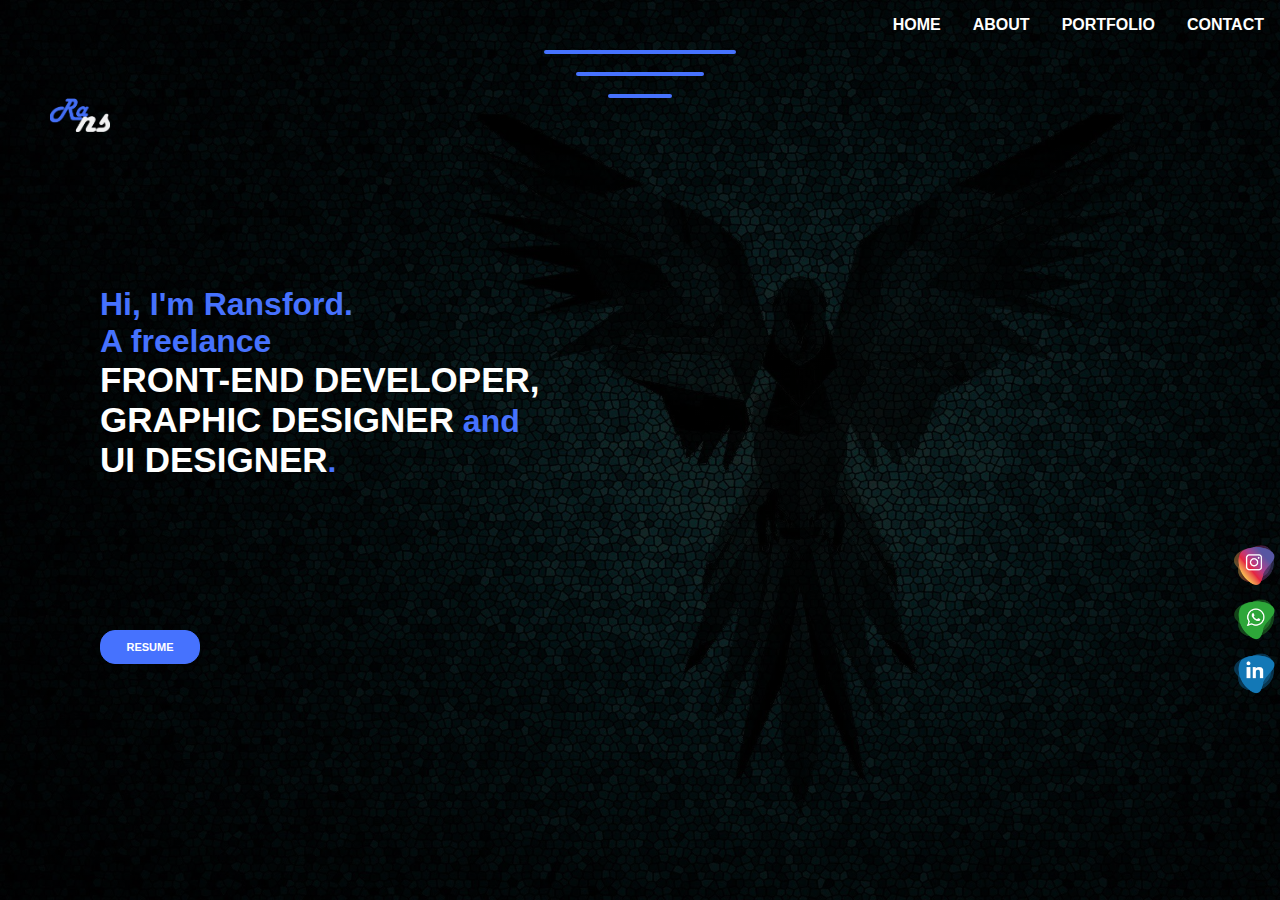
<file: index.html>
<!DOCTYPE html>
<html lang="en">
  <head>
    <meta charset="UTF-8" />
    <meta name="author" content="Boakye Ransford" />
    <meta name="viewport" content="width=device-width, initial-scale=1.0" />
    <link rel="stylesheet" href="portfoliostyle.css" />
    <link
      rel="shortcut icon"
      href="images/newlogo2_1.ico"
      type="image/x-icon"
    />
    <title>Ransford's Portfolio</title>
  </head>
  <body>
    <section id="header">
      <img id="menuBtn" src="images/menu2.jpg" />
      <div class="nav-bar">
        <ul class="nav-list">
          <li><a href="#">CONTACT</a></li>

          <li class="dropdown">
            <a class="dropbtn" href="#">PORTFOLIO</a>
            <div class="dropdown-content">
              <a id="bttn" href="#">Web Development</a>
              <a id="bttn" href="#">Graphic Design</a>
              <a id="bttn" href="#">UI/UX</a>
            </div>
          </li>

          <li><a href="about.html">ABOUT</a></li>

          <li>
            <a href="#header">HOME</a>
          </li>
        </ul>
      </div>
      <div class="lines">
        <hr id="ha" />
        <br />
        <hr id="hb" />
        <br />
        <hr id="hc" />
      </div>

      <a href="#header"> <img id="logo" src="images/newlogo.png" /></a>
      <div class="header-text">
        <h1>
          Hi, I'm Ransford.<br />
          A freelance<br />
          <span>FRONT-END DEVELOPER,</span><br /><span>GRAPHIC DESIGNER</span>
          and<br />
          <span>UI DESIGNER</span>.
        </h1>
      </div>
      <a href="about.html" >
        <button class="button" onclick="windows.location.href='about.html'">
          RESUME
        </button>
      </a>

      <div class="socials">
        <ul>
          <li>
            <a href="#"><img src="images/instagram-icon.png" /></a>
          </li>
          <li>
            <a href="#"><img src="images/whatsapp-icon.png" /></a>
          </li>
          <li>
            <a href="#"><img src="images/linkedin-icon.png" /></a>
          </li>
        </ul>
      </div>
    </section>

    <nav id="sideNav">
      <ul>
        <li><a href="index.html">HOME</a></li>

        <li><a href="about.html">ABOUT</a></li>

        <li><a href="#port">PORTFOLIO</a></li>

        <li><a href="#contact">CONTACT</a></li>
      </ul>

      <img id="logo" src="images/newlogo.png"  style="background-color: black;"></a>
    </nav>

    <script>
      var sideNav = document.getElementById("sideNav");
      var menuBtn = document.getElementById("menuBtn");

      menuBtn.onclick = function () {
        if (sideNav.style.right == "-550px") {
          sideNav.style.right = "0";
        } else {
          sideNav.style.right = "-550px";
        }
      };
    </script>
  </body>
</html>
</file>
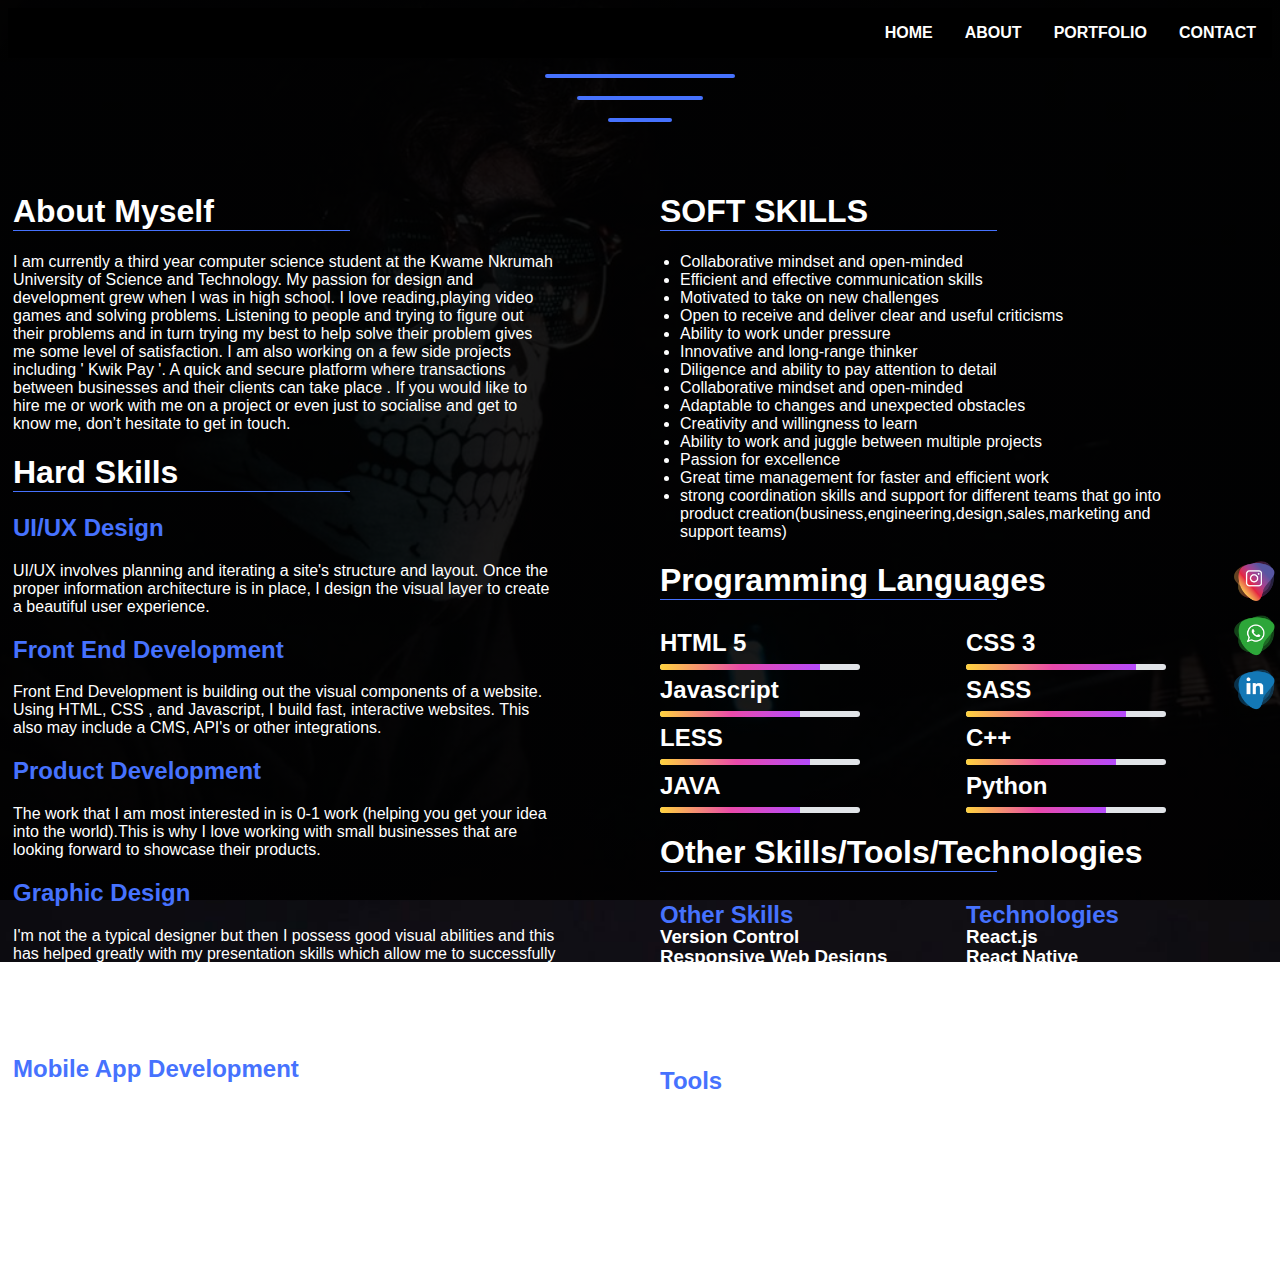
<file: about.html>
<!DOCTYPE >
<html>
  <head>
    <meta charset="UTF-8" />
    <meta name="author" content="Boakye Ransford" />
    <meta name="viewport" content="width=device-width, initial-scale=1.0" />
    <link rel="stylesheet" href="css/about.css" />
    <link
      rel="shortcut icon"
      href="/own/Portfolio/images/newlogo2_1.ico"
      type="image/x-icon"
    />
  </head>
  <body>
    <section id="header">
      <img id="menuBtn" src="images/menu2.jpg" />
      <div class="nav-bar">
        <ul class="nav-list">
          <li><a href="#">CONTACT</a></li>

          <li class="dropdown">
            <a class="dropbtn" href="#">PORTFOLIO</a>
            <div class="dropdown-content">
              <a id="bttn" href="#">Web Development</a>
              <a id="bttn" href="designs.html">Graphic Design</a>
              <a id="bttn" href="#">UI/UX</a>
            </div>
          </li>

          <li><a href="about.html">ABOUT</a></li>

          <li>
            <a href="index.html">HOME</a>
          </li>
        </ul>
      </div>
      <div class="lines">
        <hr id="ha" />
        <br />
        <hr id="hb" />
        <br />
        <hr id="hc" />
      </div>

      <div class="container">
        <div class="left-col">
          <h1>About Myself</h1>
          <p>
            I am currently a third year computer science student at the Kwame
            Nkrumah University of Science and Technology. My passion for design
            and development grew when I was in high school. I love
            reading,playing video games and solving problems. Listening to
            people and trying to figure out their problems and in turn trying my
            best to help solve their problem gives me some level of
            satisfaction. I am also working on a few side projects including 
            ' Kwik Pay '. A quick and secure platform where transactions between businesses
            and their clients can take place . If you would like to hire
            me or work with me on a project or even just to socialise and get to
            know me, don’t hesitate to get in touch.
          </p>

          <div id="hard-skills">
            <h1>Hard Skills</h1>
            <h2>UI/UX Design</h2>

            <p>
              UI/UX involves planning and iterating a site's structure and
              layout. Once the proper information architecture is in place, I
              design the visual layer to create a beautiful user experience.
            </p>
            <h2>Front End Development</h2>

            <p>
              Front End Development is building out the visual components of a
              website. Using HTML, CSS , and Javascript, I build fast,
              interactive websites. This also may include a CMS, API's or other
              integrations.
            </p>
            <h2>Product Development</h2>

            <p>
              The work that I am most interested in is 0-1 work (helping you get
              your idea into the world).This is why I love working with small
              businesses that are looking forward to showcase their products.
            </p>
            <h2>Graphic Design</h2>

            <p>
              I'm not the a typical designer but then I possess good visual
              abilities and this has helped greatly with my presentation skills
              which allow me to successfully present design ideas to
              stakeholders and even design teams. My strong conceptualization
              ability allows me to picture and then bring to life beautiful
              work. Finally you would mostly find me in stylesheets tweaking and
              creating fluent user experiences
            </p>
            <h2>Mobile App Development</h2>

            <p>
              The work that I am most interested in is 0-1 work (helping you get
              your idea into the world).This is why I love working with small
              businesses that are looking forward to showcase their products.
            </p>
            <br />
          </div>
        </div>
        <div class="right-col">
          <h1>SOFT SKILLS</h1>

          <ul>
            <li>Collaborative mindset and open-minded</li>
            <li>Efficient and effective communication skills</li>
            <li>Motivated to take on new challenges</li>
            <li>Open to receive and deliver clear and useful criticisms</li>
            <li>Ability to work under pressure</li>
            <li>Innovative and long-range thinker</li>
            <li>Diligence and ability to pay attention to detail</li>
            <li>Collaborative mindset and open-minded</li>
            <li>Adaptable to changes and unexpected obstacles</li>
            <li>Creativity and willingness to learn</li>
            <li>Ability to work and juggle between multiple projects</li>
            <li>Passion for excellence</li>
            <li>Great time management for faster and efficient work</li>
            <li>
              strong coordination skills and support for different teams that go
              into product creation(business,engineering,design,sales,marketing
              and support teams)
            </li>
          </ul>

          <!-------languages-------->
          <h1>Programming Languages</h1>
          <div class="skills-box">
            <div class="skills">
              <h2>HTML 5</h2>
              <div class="progress">
                <span class="progress-bar" style="width: 80%"></span>
              </div>
            </div>
            <div class="skills">
              <h2>CSS 3</h2>
              <div class="progress">
                <span class="progress-bar" style="width: 85%"></span>
              </div>
            </div>
            <div class="skills">
              <h2>Javascript</h2>
              <div class="progress">
                <span class="progress-bar" style="width: 70%"></span>
              </div>
            </div>
            <div class="skills">
              <h2>SASS</h2>
              <div class="progress">
                <span class="progress-bar" style="width: 80%"></span>
              </div>
            </div>
            <div class="skills">
              <h2>LESS</h2>
              <div class="progress">
                <span class="progress-bar" style="width: 75%"></span>
              </div>
            </div>
            <div class="skills">
              <h2>C++</h2>
              <div class="progress">
                <span class="progress-bar" style="width: 75%"></span>
              </div>
            </div>
            <div class="skills">
              <h2>JAVA</h2>
              <div class="progress">
                <span class="progress-bar" style="width: 70%"></span>
              </div>
            </div>
            <div class="skills">
              <h2>Python</h2>
              <div class="progress">
                <span class="progress-bar" style="width: 70%"></span>
              </div>
            </div>
          </div>

          <!-------Other Skills-------->

          <h1>Other Skills/Tools/Technologies</h1>
          <div class="skills-box">
            <div class="skills2">
              <h2>Other Skills</h2>
              <h3>Version Control</h3>
              <h3>Responsive Web Designs</h3>
              <h3>Web Performance Optimisation</h3>
              <h3>Logo Designs</h3>
              <h3>Vector Graphics</h3>
              <h3>Testing And Debugging</h3>
            </div>
            <div class="skills2">
              <h2>Technologies</h2>
              <h3>React.js</h3>
              <h3>React Native</h3>
              <h3>Word Press</h3>
              <h3>Git/Github</h3>

              <h3>Bootstrap</h3>
              <h3>AngularJs</h3>
            </div>
            <div class="skills2">
              <h2>Tools</h2>
              <h3>Adobe Photoshop</h3>
              <h3>Adobe Illustrator</h3>
              <h3>Adobe XD</h3>
              <h3>Figma</h3>
            </div>
          </div>
        </div>
      </div>

      <div class="socials">
        <ul>
          <li>
            <a href="#"><img src="images/instagram-icon.png" /></a>
          </li>
          <li>
            <a href="#"><img src="images/whatsapp-icon.png" /></a>
          </li>
          <li>
            <a href="#"><img src="images/linkedin-icon.png" /></a>
          </li>
        </ul>
      </div>
    </section>
    <nav id="sideNav">
      <ul>
        <li><a href="index.html">HOME</a></li>

        <li><a href="about.html">ABOUT</a></li>

        <li><a href="#port">PORTFOLIO</a></li>

        <li><a href="#features">CONTACT</a></li>
      </ul>
    </nav>

    <script>
      var sideNav = document.getElementById("sideNav");
      var menuBtn = document.getElementById("menuBtn");

      menuBtn.onclick = function () {
        if (sideNav.style.right == "-550px") {
          sideNav.style.right = "0";
        } else {
          sideNav.style.right = "-550px";
        }
      };
    </script>
  </body>
</html>
</file>
<file: portfoliostyle.css>
* {
  margin: 0;
  padding: 0;
  font-family: sans-serif;
}
#header {
  height: 100vh;
  background-image: linear-gradient(rgba(0, 0, 0, 0.7), rgba(0, 0, 0, 0.7)),
    url(images/nice.jpg);
  background-size: cover;
  background-repeat: no-repeat;
}
.nav-bar {
  margin-top: 0;
  position: sticky;
  top: 0;
}

.nav-list {
  margin-left: 0;
  list-style-type: none;
  overflow: hidden;
}
.nav-list li {
  float: right;
}
.nav-list li a {
  text-decoration: none;
  padding: 16px;
  color: white;
  font-weight: 600;
  display: block;
  transition: 0.5s;
}
#menuBtn {
  display: none;
}
#sideNav {
  display: none;
}
#ha {
  margin: auto;
  width: 15%;
  border: 0;
  border-top: 4px solid #4672fe;
  border-radius: 10px;
  transition: 0.5s;
  animation-duration: 4s;
  animation-name: haslidein;
  animation-iteration-count: infinite;
}
@keyframes haslidein {
  0% {
    width: 15%;
  }
  50% {
    width: 20%;
  }

  100% {
    width: 15%;
  }
}
#hb {
  margin: auto;
  width: 10%;
  border: 0;
  border-top: 4px solid #4672fe;
  border-radius: 10px;
  transition: 0.5s;
  animation-duration: 4s;
  animation-name: hbslidein;
  animation-iteration-count: infinite;
}
@keyframes hbslidein {
  0% {
    width: 10%;
  }
  50% {
    width: 15%;
  }

  100% {
    width: 10%;
  }
}
#hc {
  margin: auto;
  width: 5%;
  border: 0;
  border-top: 4px solid #4672fe;
  border-radius: 10px;
  transition: 0.5s;
  animation-duration: 4s;
  animation-name: hcslidein;
  animation-iteration-count: infinite;
}
@keyframes hcslidein {
  0% {
    width: 5%;
  }
  50% {
    width: 10%;
  }

  100% {
    width: 5%;
  }
}
.nav-list li a:hover {
  background-color: #4672fe;
  color: white;
}

.dropbtn {
  display: inline-block;
  color: white;
  text-align: center;
  padding: 14px 16px;
  text-decoration: none;
  transition: 0.5s;
}

li.dropdown {
  display: inline-block;
  transition: 0.5s;
}
.dropdown:hover .dropbtn {
  background-color: #4672fe;
  transition: 0.5s;
}
.dropdown-content {
  display: none;
  position: absolute;
  background-color: #4672fe;
  color: white;
  box-shadow: 0px 8px 16px 0px rgba(0, 0, 0, 0.2);
  z-index: 1;
  transition: 0.5s;
}

.dropdown-content a {
  display: block;
  text-align: left;
  transition: 0.5s;
}

.dropdown:hover .dropdown-content {
  display: block;
}
#bttn:hover {
  background-color: black;
  color: white;
}

#logo {
  width: 60px;
  margin: 0 50px 150px;
}

.header-text h1 {
  font-family: sans-serif;
  animation-duration: 3s;
  animation-name: slidein;
  animation-iteration-count: 1;
  color: #4672fe;
  margin-left: 100px;
  transition: 0.5s;
}
@keyframes slidein {
  0% {
    margin-left: -450px;
  }
  50% {
    margin-left: 300px;
  }

  100% {
    margin-left: 100px;
  }
}
.header-text span {
  color: white;
  font-size: 35px;
  font-variant: small-caps;
}
a:active li {
  background-color: #4672fe;
}
.button {
  margin: 150px auto auto 100px;
  padding: 10px 10px;
  font-size: 11px;
  width: 100px;
  border-radius: 15px;
  background-color: #4672fe;
  color: white;
  border: 1px solid #4672fe;
  cursor: pointer;
  font-weight: 600;
  font-family: sans-serif;
  transition: 0.5s;
  animation-duration: 3s;
  animation-name: buttonslidein;
  animation-iteration-count: 1;
}
@keyframes buttonslidein {
  0% {
    margin-left: -10000px;
  }
  100% {
    margin-left: 100px;
  }
}
.button:hover {
  background-color: white;
  border: 1px solid #4672fe;
  color: #4672fe;
}
.socials {
  position: fixed;
  top: 60%;
  right: 0%;
  animation-duration: 3s;
  animation-name: socialslidein;
  animation-iteration-count: 1;
}
@keyframes socialslidein {
  0% {
    top: 120%;
  }
  100% {
    top: 60%;
  }
}

.socials ul {
  list-style-type: none;
}

.socials img {
  width: 50px;
  transition: 0.5s;
}
.socials img:hover {
  width: 80px;
}

@media only screen and (max-width: 900px) {
  #header {
    background-position: center;
  }
  .nav-list li a {
    padding: 14px;
    font-size: 14px;
    font-weight: 550;
  }

  #logo {
    width: 60px;
    margin: 5px 50px 80px;
  }
  .header-text h1 {
    font-size: 19px;

    margin: 10px auto auto 10px;
  }
  .header-text span {
    color: white;
    font-size: 25px;
  }
  @keyframes slidein {
    0% {
      margin-left: -450px;
    }
    50% {
      margin-left: 100px;
    }

    100% {
      margin-left: 10px;
    }
  }
  .button {
    margin: 200px auto auto 10px;
    padding: 5px 10px;
    font-weight: 600;
  }
  @keyframes buttonslidein {
    0% {
      margin-left: -10000px;
    }
    100% {
      margin-left: 10px;
    }
  }
}
@media only screen and (max-width: 770px) {
  #menuBtn {
    display: block;
    height: 50px;
    width: 40px;
    position: fixed;
    top: 16;
    right: 0;
    z-index: 10;
  }
  .nav-bar {
    display: none;
  }
  #sideNav {
    height: 100vh;
    background: #4672fe;
    width: 300px;
    position: fixed;
    top: 0;
    right: -550px;
    transition: 0.5s;
    z-index: 9;
    font-weight: bold;
    display: block;
  }
  #sideNav ul {
    list-style-type: none;
  }
  #sideNav ul li {
    transition: 0.5s;
  }
  #sideNav li:hover {
    background: #032c4d;
  }
  #sideNav ul li a {
    color: white;
    text-decoration: none;
    padding: 16px;
    display: block;
  }
  #ha {
    margin-top: 10px;
    width: 20%;
  }
  @keyframes haslidein {
    0% {
      width: 20%;
    }
    50% {
      width: 25%;
    }

    100% {
      width: 20%;
    }
  }
  .header-text {
    margin-top: 50px;
  }
  #logo {
    margin-top: 30px;
  }
  .button {
    height: 30px;
  }
}
</file>
<file: css/about.css>
* {
  font-family: sans-serif;
}
body {
  background: linear-gradient(rgba(0, 0, 0, 0.9), rgba(0, 0, 0, 0.9)),
    url(images/hackerwall.jpg);

  background-position: center;
  background-size: cover;
  background-repeat: no-repeat;
  background-attachment: fixed;
}
#menuBtn {
  display: none;
}
#sideNav {
  display: none;
}
.container {
  display: flex;
  flex-wrap: nowrap;
  flex-direction: row;
}
.left-col {
  flex-basis: 50%;
  margin: 50px 5px 70px;
  color: white;
  animation-duration: 3s;
  animation-name: slidein;
  animation-iteration-count: 1;
}
.left-col h1 {
  color: white;
}
h1::after {
  content: "";
  display: block;
  width: 55%;
  border-bottom: 1px solid #4672fe;
}

.left-col p {
  color: white;
  max-width: 70%;
}
.right-col {
  flex-basis: 50%;
  color: white;
  margin-top: 50px;
  animation-duration: 3s;
  animation-name: slideinright;
  animation-iteration-count: 1;
}

#hard-skills h2 {
  color: #4672fe;
}
.skills-box {
  display: flex;
  flex-wrap: wrap;
  line-height: 2px;
}
.skills {
  flex-basis: 50%;
}
.skills2 {
  flex-basis: 50%;
}
.skills2 h2 {
  color: #4672fe;
}
.skills h3 {
  padding-top: 2px;
}
.progress {
  width: 100%;
  max-width: 200px;
  height: 6px;
  background: #e1e4e8;
  border-radius: 3px;
  overflow: hidden;
}
.progress-bar {
  display: block;
  height: 100%;
  background: linear-gradient(
    90deg,
    #ffd33d,
    #ea4aaa 17%,
    #b34bff 34%,
    #b34bff 51%,
    #ffd33d 68%,
    #ea4aaa 85%,
    #b34bff
  );
  background-size: 300% 100%;
  animation: progress-animation 2s linear infinite;
}
@keyframes progress-animation {
  0% {
    background-position: 100%;
  }
  100% {
    background-position: 0;
  }
}

/*--------------------*/

.nav-bar {
  margin-top: 0;
  position: sticky;
  top: 0;
}

.nav-list {
  margin-left: 0;
  list-style-type: none;
  overflow: hidden;
  background-color: black;
}
.nav-list li {
  float: right;
}
.nav-list li a {
  text-decoration: none;
  padding: 16px;
  color: white;
  font-weight: 600;
  display: block;
  transition: 0.5s;
}

#ha {
  margin: auto;
  width: 15%;
  border: 0;
  border-top: 4px solid #4672fe;
  border-radius: 10px;
  transition: 0.5s;
  animation-duration: 4s;
  animation-name: haslidein;
  animation-iteration-count: infinite;
}
@keyframes haslidein {
  0% {
    width: 15%;
  }
  50% {
    width: 20%;
  }

  100% {
    width: 15%;
  }
}
#hb {
  margin: auto;
  width: 10%;
  border: 0;
  border-top: 4px solid #4672fe;
  border-radius: 10px;
  transition: 0.5s;
  animation-duration: 4s;
  animation-name: hbslidein;
  animation-iteration-count: infinite;
}
@keyframes hbslidein {
  0% {
    width: 10%;
  }
  50% {
    width: 15%;
  }

  100% {
    width: 10%;
  }
}
#hc {
  margin: auto;
  width: 5%;
  border: 0;
  border-top: 4px solid #4672fe;
  border-radius: 10px;
  transition: 0.5s;
  animation-duration: 4s;
  animation-name: hcslidein;
  animation-iteration-count: infinite;
}
@keyframes hcslidein {
  0% {
    width: 5%;
  }
  50% {
    width: 10%;
  }

  100% {
    width: 5%;
  }
}
.nav-list li a:hover {
  background-color: #4672fe;
  color: white;
}

.dropbtn {
  display: inline-block;
  color: white;
  text-align: center;
  padding: 14px 16px;
  text-decoration: none;
  transition: 0.5s;
}

li.dropdown {
  display: inline-block;
  transition: 0.5s;
}
.dropdown:hover .dropbtn {
  background-color: #4672fe;
  transition: 0.5s;
}
.dropdown-content {
  display: none;
  position: absolute;
  background-color: #4672fe;
  color: white;
  box-shadow: 0px 8px 16px 0px rgba(0, 0, 0, 0.2);
  z-index: 1;
  transition: 0.5s;
}

.dropdown-content a {
  display: block;
  text-align: left;
  transition: 0.5s;
}

.dropdown:hover .dropdown-content {
  display: block;
}
#bttn:hover {
  background-color: black;
  color: white;
}

#logo {
  width: 60px;
  margin: 0 50px 150px;
}

.header-text h1 {
  font-family: sans-serif;
  animation-duration: 4s;
  animation-name: slidein;
  animation-iteration-count: 1;
  color: #4672fe;
  margin-left: 100px;
  transition: 0.5s;
}
@keyframes slidein {
  0% {
    margin-left: -450px;
  }
  50% {
    margin-left: 100px;
  }

  100% {
    margin-left: 5px;
  }
}
.left-col p {
  max-width: 545px;
}
.right-col {
  margin-left: 30px;
}
.right-col ul li {
  max-width: 500px;
  margin-left: -20px;
}
.button {
  margin: 150px auto auto 100px;
  padding: 10px 10px;
  font-size: 11px;
  width: 100px;
  border-radius: 15px;
  background-color: #4672fe;
  color: white;
  border: 1px solid #4672fe;
  cursor: pointer;
  font-weight: 600;
  font-family: sans-serif;
  transition: 0.5s;
  animation-duration: 3.5s;
  animation-name: buttonslidein;
  animation-iteration-count: 1;
}
@keyframes buttonslidein {
  0% {
    margin-left: -10000px;
  }
  100% {
    margin-left: 100px;
  }
}
.button:hover {
  background-color: white;
  border: 1px solid #4672fe;
  color: #4672fe;
}
.socials {
  position: fixed;
  top: 60%;
  right: 0%;
  animation-duration: 3s;
  animation-name: socialslidein;
  animation-iteration-count: 1;
}
@keyframes socialslidein {
  0% {
    top: 120%;
  }
  100% {
    top: 60%;
  }
}

.socials ul {
  list-style-type: none;
}

.socials img {
  width: 50px;
  transition: 0.5s;
}
.socials img:hover {
  width: 80px;
}

@media only screen and (max-width: 1255px) {
  body {
    overflow-y: auto;
  }
  #header {
    background-position: center;
  }
  .nav-bar {
    background-color: black;
  }
  .nav-list li a {
    padding: 14px;
    font-size: 13px;
    font-weight: 550;
  }

  #logo {
    width: 60px;
    margin: 5px 50px 80px;
  }
  .header-text h1 {
    font-size: 19px;

    margin: 100px auto auto 10px;
  }
  .header-text span {
    color: white;
    font-size: 25px;
  }
  @keyframes slidein {
    0% {
      margin-left: -450px;
    }
    50% {
      margin-left: 100px;
    }

    100% {
      margin-left: 10px;
    }
  }
  .button {
    margin: 200px auto auto 10px;
    padding: 5px 10px;
    font-weight: 600;
  }
  @keyframes buttonslidein {
    0% {
      margin-left: -10000px;
    }
    100% {
      margin-left: 10px;
    }
  }
  .container {
    display: flex;
    flex-wrap: wrap;
  }
  .left-col {
    flex-basis: 75%;
    margin-left: 10px;
    margin-top: 5px;
    animation: none;
  }

  .right-col {
    flex-basis: 100%;
    color: white;
    margin-top: -80px;
    margin-left: 10px;
  }
  .right-col h1 {
    margin-top: 50px;
  }

  .skills {
    flex-basis: 100%;
  }
  .skills2 {
    flex-basis: 70%;
  }
  .skills h2 {
    font-size: 15px;
  }
  .skills2 h3 {
    font-size: 14px;
  }
  .left-col h1 {
    font-size: 19px;

    margin: 100px auto auto 0;
  }
  .left-col p {
    font-size: 15px;
  }
  .progress {
    width: 100%;
    max-width: 260px;
    height: 6px;
    background: #e1e4e8;
    border-radius: 3px;
    overflow: hidden;
  }
}
@media only screen and (max-width: 770px) {
  #menuBtn {
    display: block;
    height: 50px;
    width: 40px;
    position: fixed;
    top: 16;
    right: 0;
    z-index: 10;
  }
  .nav-bar {
    display: none;
  }
  #ha {
    margin-top: 10px;
    width: 20%;
  }
  @keyframes haslidein {
    0% {
      width: 20%;
    }
    50% {
      width: 25%;
    }

    100% {
      width: 20%;
    }
  }
  .skills h2 {
    font-size: 15px;
  }
  .skills2 h3 {
    font-size: 14px;
  }
  .left-col h1 {
    font-size: 18px;

    margin: 80px auto auto 0;
  }
  .right-col ul li {
    max-width: 310px;
    margin-left: -20px;
  }
  .progress {
    width: 50%;
    max-width: 260px;
    height: 6px;
    background: #e1e4e8;
    border-radius: 3px;
    overflow: hidden;
  }
  #sideNav {
    height: 100vh;
    background: #4672fe;
    width: 300px;
    position: fixed;
    top: 0;
    right: -550px;
    transition: 0.5s;
    z-index: 9;
    font-weight: bold;
    display: block;
  }

  #sideNav ul {
    list-style-type: none;
  }
  #sideNav ul li {
    transition: 0.5s;
  }
  #sideNav li:hover {
    background: #032c4d;
  }
  #sideNav ul li a {
    color: white;
    text-decoration: none;
    padding: 16px 16px 16px 0;
    display: block;
  }
}
</file>
